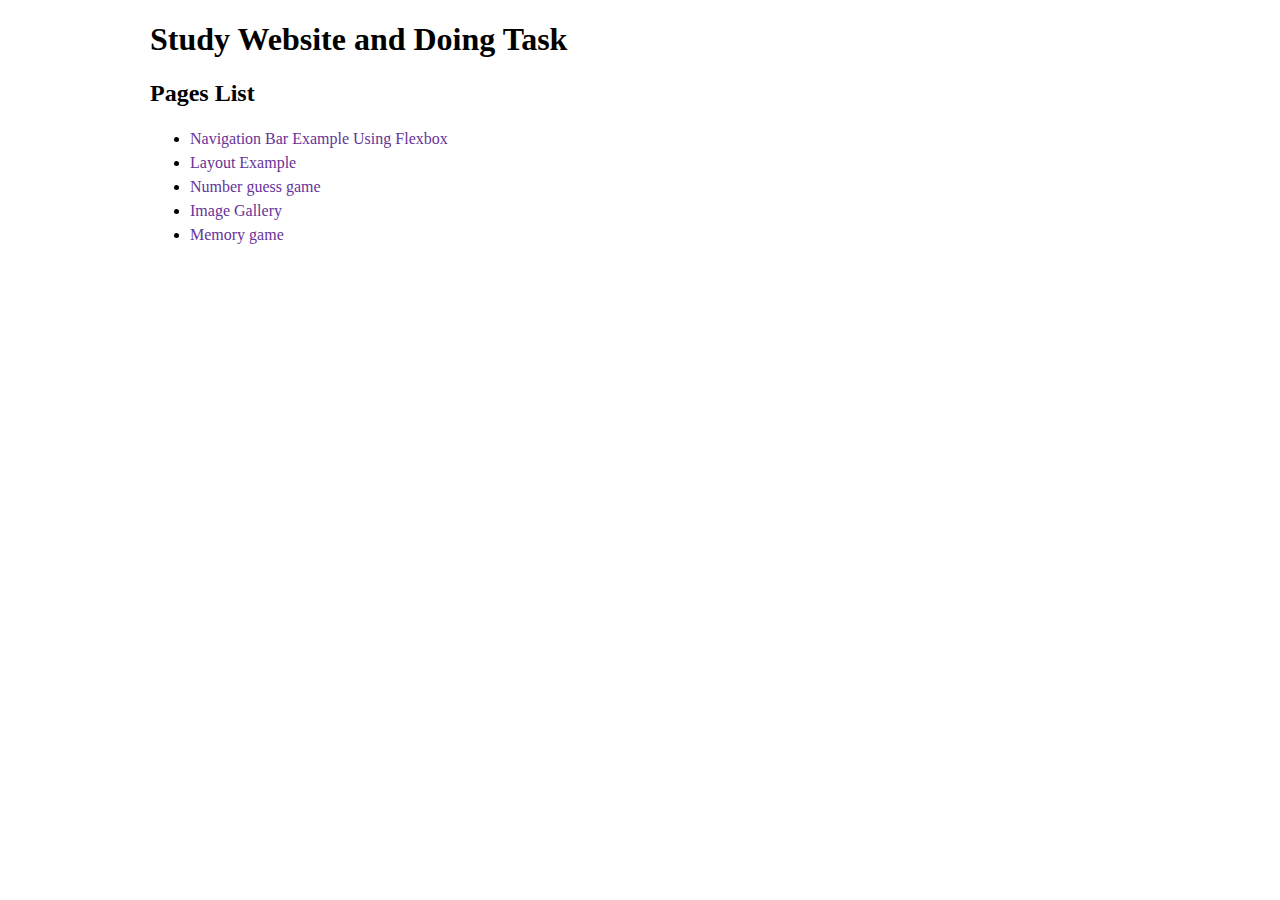
<file: index.html>
<!DOCTYPE html>
<html lang="en">
<head>
  <meta charset="UTF-8">
  <meta name="viewport" content="width=device-width, initial-scale=1.0">
  <link rel="stylesheet" href="styles.css">
  <title>My Website</title>
</head>
<body>
  <main>
    <h1>Study Website and Doing Task</h1>
    <article>
      <h2>Pages List</h2>
      <ul>
        <li><a href="navbar.html">Navigation Bar Example Using Flexbox</a></li>
        <li><a href="layout-exercise/">Layout Example</a></li>
        <li><a href='js-overview/number-guess.html'>Number guess game</a></li>
        <li><a href='gallery-start/'>Image Gallery</a></li>
        <li><a href="memory-game/">Memory game</a></li>
      </ul>
    </article>
  </main>
</body>
</html>
</file>
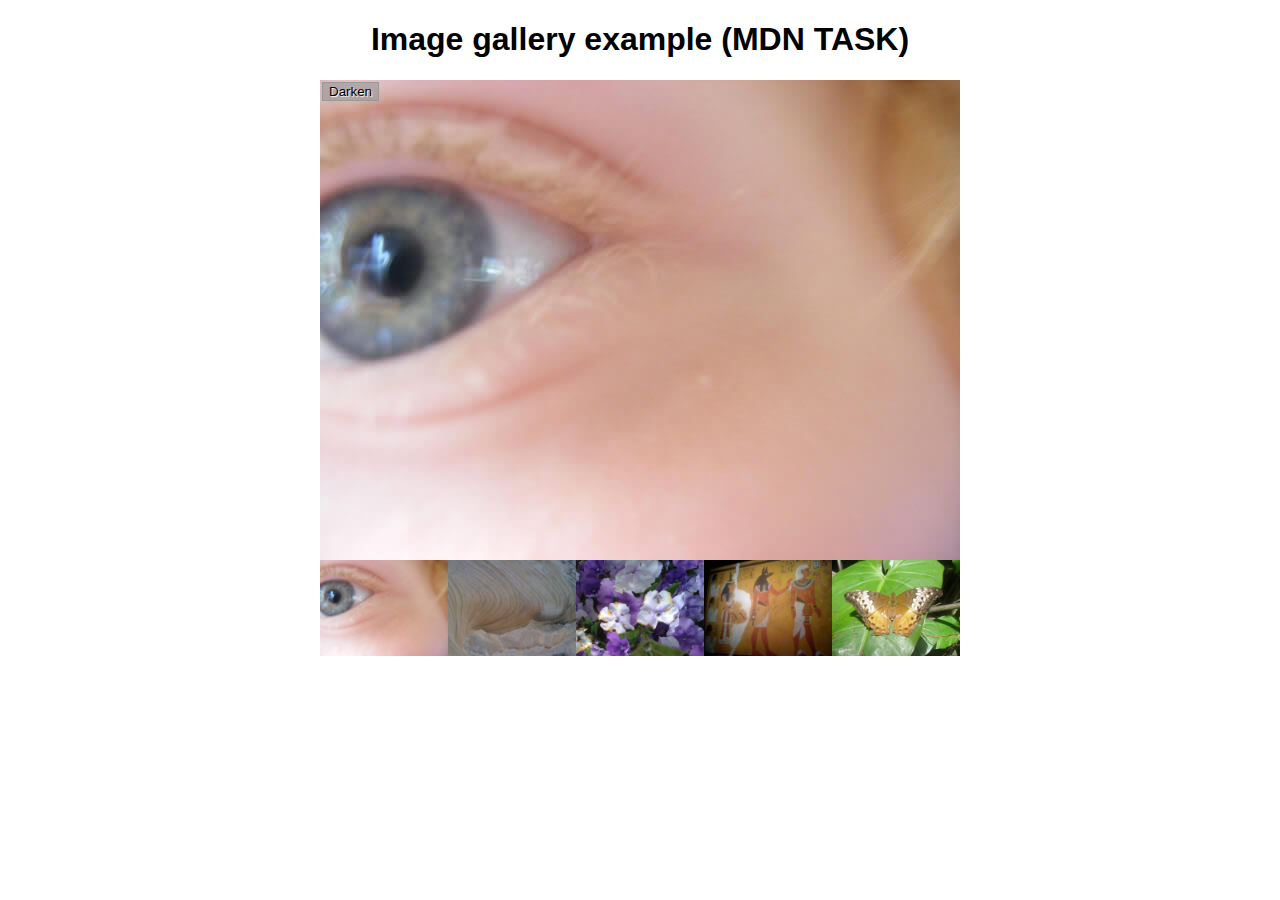
<file: gallery-start/index.html>
<!DOCTYPE html>
<html>
  <head>
    <meta charset="utf-8">

    <title>Image gallery</title>

    <link rel="stylesheet" href="style.css">
    
  </head>

  <body>
    <h1>Image gallery example (MDN TASK)</h1>

    <div class="full-img">
      <img class="displayed-img" src="images/pic1.jpg">
      <div class="overlay"></div>
      <button class="dark">Darken</button>
    </div>

    <div class="thumb-bar">


    </div>
    <script src="main.js"></script>
  </body>
</html>
</file>
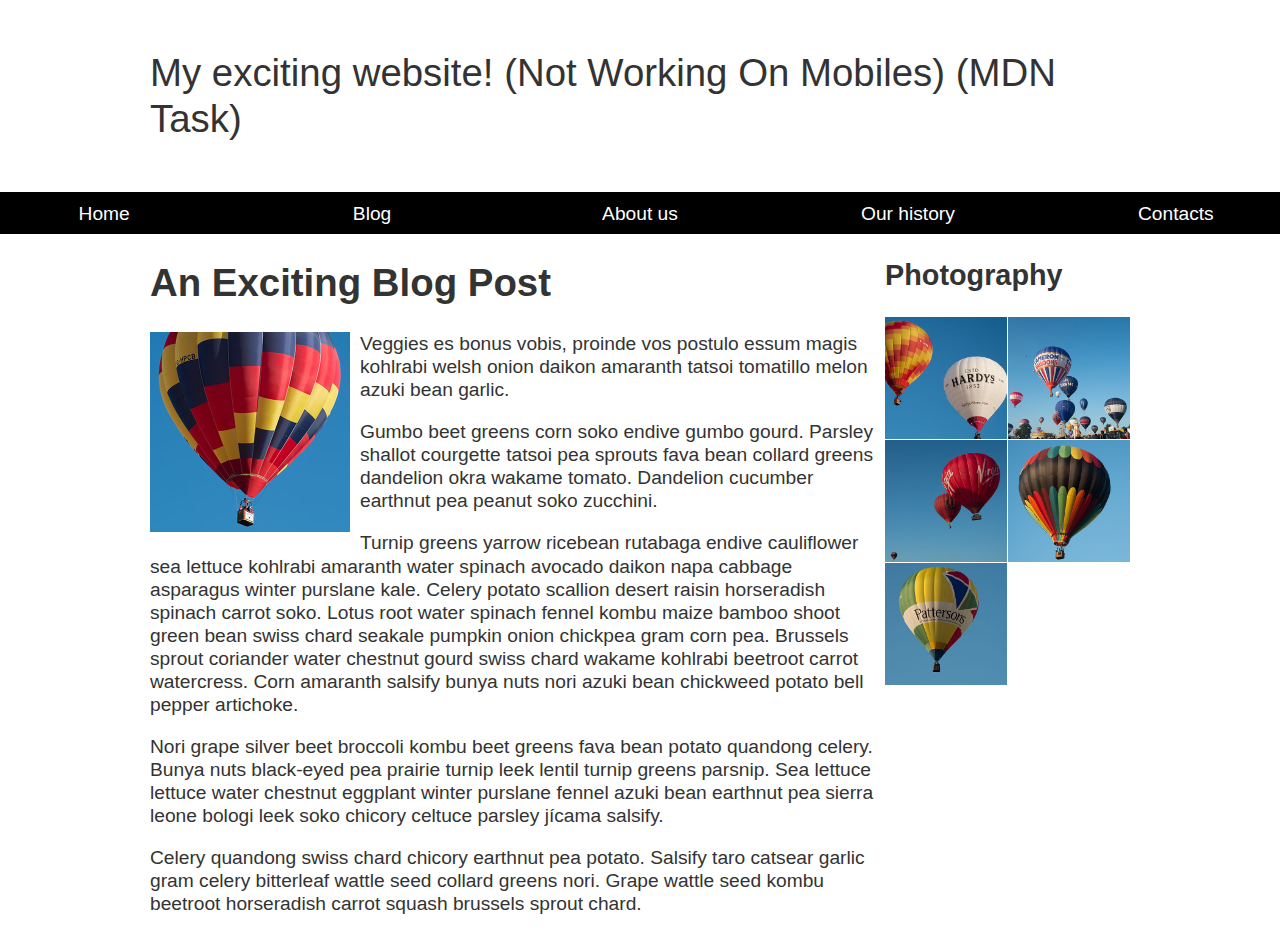
<file: layout-exercise/index.html>
<!DOCTYPE html>
<html>

<head>
  <meta charset="utf-8">
  <meta name="viewport" content="width=device-width, initial-scale=1">
  <title>Layout Task</title>
  <link href="styles.css" rel="stylesheet" type="text/css">
</head>

<body>

  <div class="logo">
    My exciting website! (Not Working On Mobiles) (MDN Task)
  </div>

  <nav>
    <ul>
      <li>
        <a href="">Home</a>
      </li>
      <li>
        <a href="">Blog</a>
      </li>
      <li>
        <a href="">About us</a>
      </li>
      <li>
        <a href="">Our history</a>
      </li>
      <li>
        <a href="">Contacts</a>
      </li>
    </ul>
  </nav>

  <main class="grid">
    <article>
      <h1>
        An Exciting Blog Post
      </h1>
      <img src="images/balloon-sq6.jpg" alt="placeholder" class="feature">
      <p>Veggies es bonus vobis, proinde vos postulo essum magis kohlrabi welsh onion daikon amaranth tatsoi tomatillo melon
        azuki bean garlic.</p>

      <p>Gumbo beet greens corn soko endive gumbo gourd. Parsley shallot courgette tatsoi pea sprouts fava bean collard greens
        dandelion okra wakame tomato. Dandelion cucumber earthnut pea peanut soko zucchini.</p>

      <p>Turnip greens yarrow ricebean rutabaga endive cauliflower sea lettuce kohlrabi amaranth water spinach avocado daikon
        napa cabbage asparagus winter purslane kale. Celery potato scallion desert raisin horseradish spinach carrot soko.
        Lotus root water spinach fennel kombu maize bamboo shoot green bean swiss chard seakale pumpkin onion chickpea gram
        corn pea. Brussels sprout coriander water chestnut gourd swiss chard wakame kohlrabi beetroot carrot watercress.
        Corn amaranth salsify bunya nuts nori azuki bean chickweed potato bell pepper artichoke.</p>

      <p>Nori grape silver beet broccoli kombu beet greens fava bean potato quandong celery. Bunya nuts black-eyed pea prairie
        turnip leek lentil turnip greens parsnip. Sea lettuce lettuce water chestnut eggplant winter purslane fennel azuki
        bean earthnut pea sierra leone bologi leek soko chicory celtuce parsley jícama salsify.</p>

      <p>Celery quandong swiss chard chicory earthnut pea potato. Salsify taro catsear garlic gram celery bitterleaf wattle
        seed collard greens nori. Grape wattle seed kombu beetroot horseradish carrot squash brussels sprout chard.</p>

    </article>

    <aside>
      <h2>
        Photography
      </h2>
      <ul class="photos">
        <li>
          <img src="images/balloon-sq1.jpg" alt="placeholder">
        </li>
        <li>
          <img src="images/balloon-sq2.jpg" alt="placeholder">
        </li>
        <li>
          <img src="images/balloon-sq3.jpg" alt="placeholder">
        </li>
        <li>
          <img src="images/balloon-sq4.jpg" alt="placeholder">
        </li>
        <li>
          <img src="images/balloon-sq5.jpg" alt="placeholder">
        </li>
      </ul>

    </aside>
  </main>

</body>

</html>
</file>
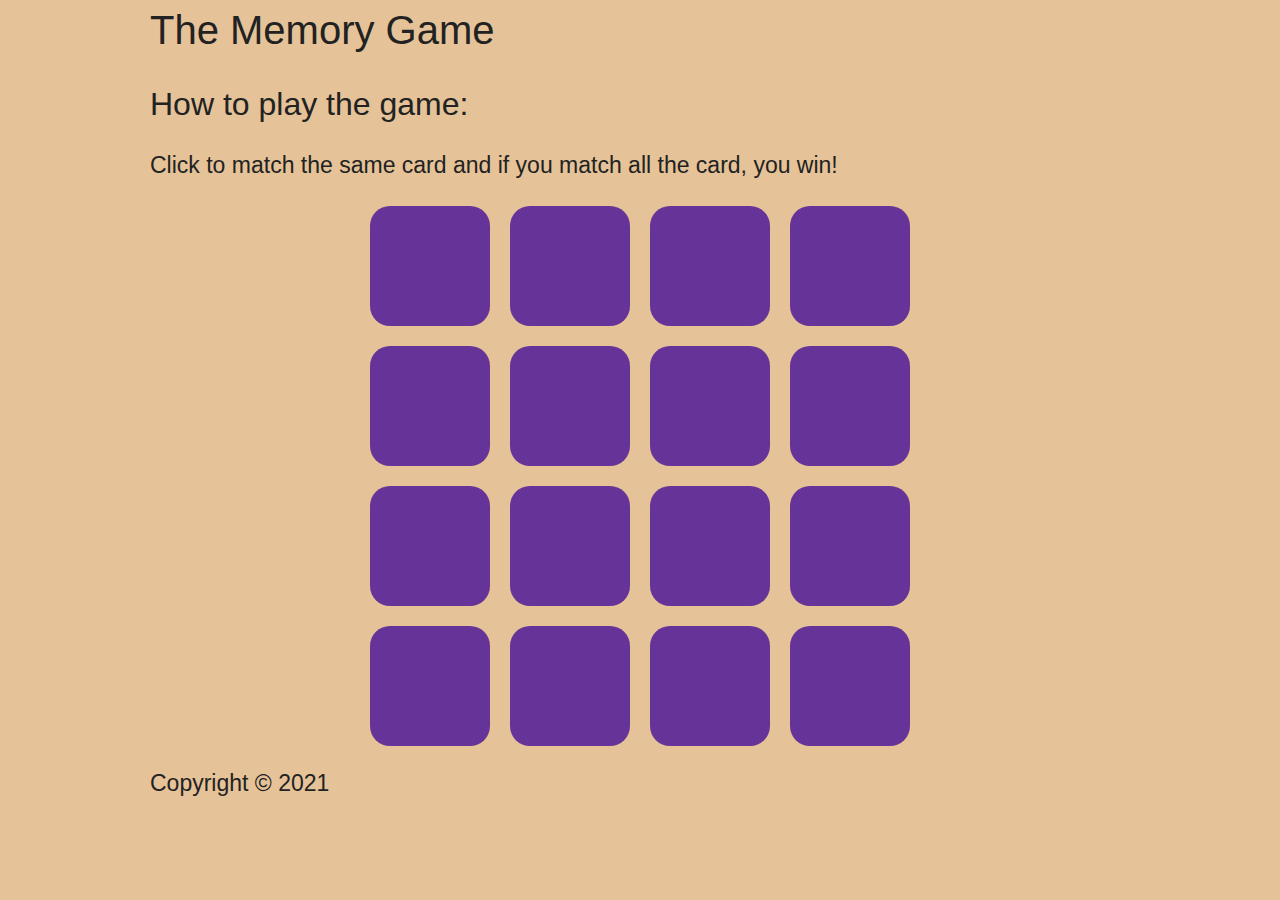
<file: memory-game/index.html>
<!DOCTYPE html>
<html>
  <head>
    <meta charset="utf-8">
    <meta name="author" content="venven">
    <meta name="description" content="The Classic Memory Game">
    <meta name="viewport" content="width=device-width, initial-scale=1">
    <link rel="stylesheet" href="style.css">
    <script src="script.js" defer></script>
    <title>Memory Game</title>
  </head>
  <body>
    <header>
      <h1>The Memory Game</h1>
    </header>
    <main>
      <article>
        <section class="instruction">
          <h2>How to play the game:</h2>
          <p>Click to match the same card and if you match all the card, you win!</p>
        </section>
        <section class="memory-card">
          <div></div>
          <div></div>
          <div></div>
          <div></div>
          <div></div>
          <div></div>
          <div></div>
          <div></div>
          <div></div>
          <div></div>
          <div></div>
          <div></div>
          <div></div>
          <div></div>
          <div></div>
          <div></div> 
        </section>
      </article>
    </main>
    <footer>
      <p>Copyright &copy; 2021</p>
    </footer>
  </body>
</html>
</file>
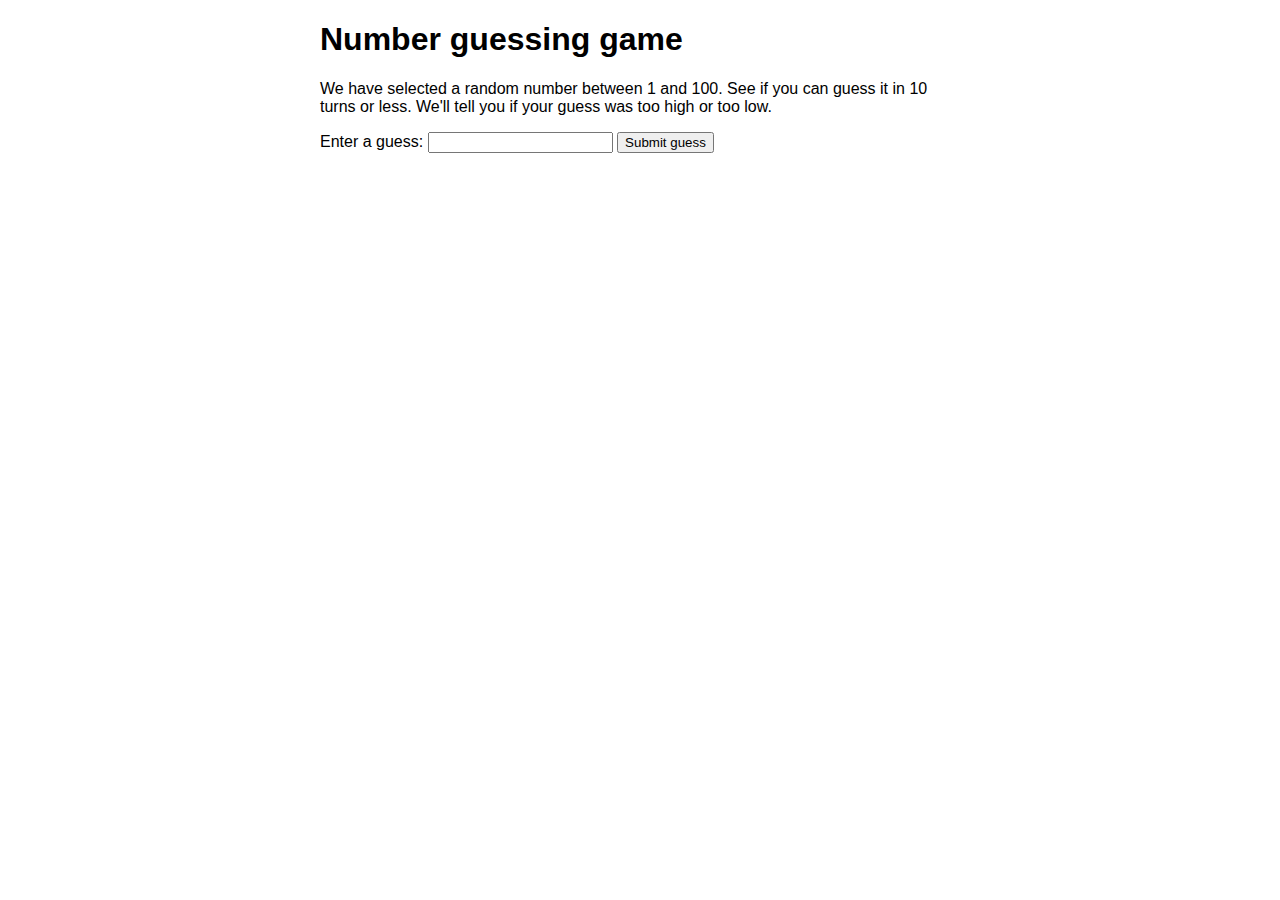
<file: js-overview/number-game-errors.html>
<!DOCTYPE html>
<html>
  <head>
    <meta charset="utf-8">

    <title>Number guessing game</title>

    <style>
      html {
        font-family: sans-serif;
      }
      body {
        width: 50%;
        max-width: 800px;
        min-width: 480px;
        margin: 0 auto;
      }
      .lastResult {
        color: white;
        padding: 3px;
      }
    </style>
  </head>

  <body>
      <h1>Number guessing game</h1>

      <p>We have selected a random number between 1 and 100. See if you can guess it in 10 turns or less. We'll tell you if your guess was too high or too low.</p>

<div class="form">
  <label for="guessField">Enter a guess: </label><input type="text" id="guessField" class="guessField">
  <input type="submit" value="Submit guess" class="guessSubmit">
</div>

<div class="resultParas">
  <p class="guesses"></p>
  <p class="lastResult"></p>
  <p class="lowOrHi"></p>
</div>

</body>

<script>
  let randomNumber = Math.floor(Math.random()) + 1;

  const guesses = document.querySelector('.guesses');
  const lastResult = document.querySelector('.lastResult');
  const lowOrHi = document.querySelector('.lowOrHi');
  const guessSubmit = document.querySelector('.guessSubmit');
  const guessField = document.querySelector('.guessField');

  let guessCount = 1;
  let resetButton;

  function checkGuess() {

    let userGuess = Number(guessField.value);
    if(guessCount === 1) {
      guesses.textContent = 'Previous guesses: ';
    }
    guesses.textContent += userGuess + ' ';

    if(userGuess === randomNumber) {
      lastResult.textContent = 'Congratulations! You got it right!';
      lastResult.style.backgroundColor = 'green';
      lowOrHi.textContent = '';
      setGameOver();
    } else if(guessCount === 10) {
      lastResult.textContent = '!!!GAME OVER!!!';
      setGameOver();
    } else {
      lastResult.textContent = 'Wrong!';
      lastResult.style.backgroundColor = 'red';
      if(userGuess < randomNumber) {
        lowOrHi.textContent = 'Last guess was too low!';
      } else if(userGuess > randomNumber) {
        lowOrHi.textContent = 'Last guess was too high!';
      }
    }

    guessCount++;
    guessField.value = '';
    guessField.focus();
  }
  guessSubmit.addEventListener('click', checkGuess);

  function setGameOver() {
	  guessField.disabled = true;
	  guessSubmit.disabled = true;
	  resetButton = document.createElement('button');
	  resetButton.textContent = 'Start new game';
	  document.body.appendChild(resetButton);
	  resetButton.addEventListener('click', resetGame);
  }

  function resetGame() {
	  guessCount = 1;

	  const resetParas = document.querySelectorAll('.resultParas p');
	  for(let i = 0; i < resetParas.length; i++) {
		  resetParas[i].textContent = '';
	  }
	  resetButton.parentNode.removeChild(resetButton);

	  guessField.disabled = false;
	  guessSubmit.disabled = false;
	  guessField.value = '';
	  guessField.focus();

	  lastResult.style.backgroundColor = 'white';

	  randomNumber = Math.floor(Math.random()) + 1;
  }
</script>
</html>
</file>
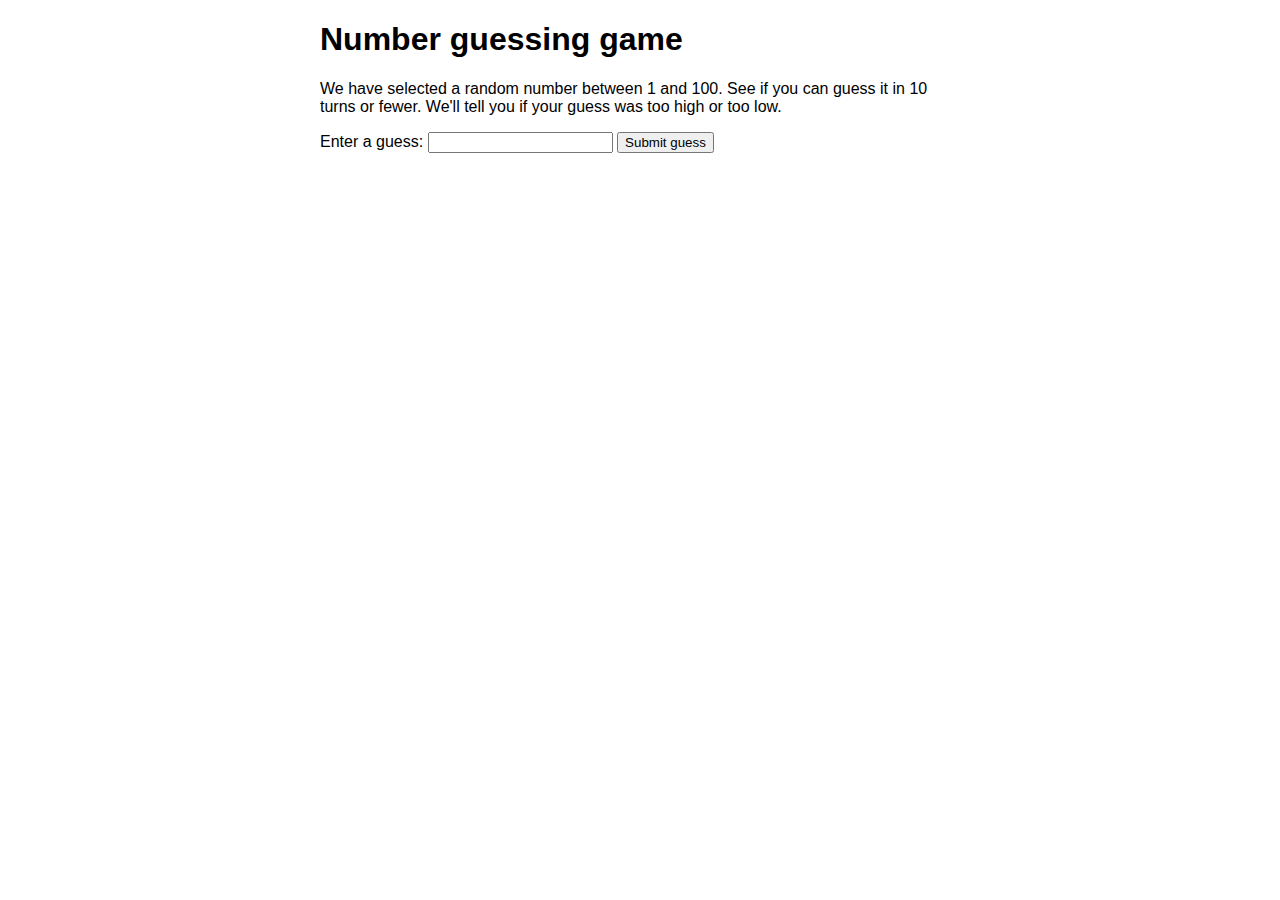
<file: js-overview/number-guess.html>
<!DOCTYPE html>
<html>
  <head>
    <meta charset="utf-8">

    <title>Number guessing game</title>

    <style>
      html {
        font-family: sans-serif;
      }

      body {
        width: 50%;
        max-width: 800px;
        min-width: 480px;
        margin: 0 auto;
      }

      .lastResult {
        color: white;
        padding: 3px;
      }
    </style>
  </head>

  <body>
    <h1>Number guessing game</h1>

    <p>We have selected a random number between 1 and 100. See if you can guess it in 10 turns or fewer. We'll tell you if your guess was too high or too low.</p>

    <div class="form">
      <label for="guessField">Enter a guess: </label>
      <input type="text" id="guessField" class="guessField">
      <input type="submit" value="Submit guess" class="guessSubmit">
    </div>

    <div class="resultParas">
      <p class="guesses"></p>
      <p class="lastResult"></p>
      <p class="lowOrHi"></p>
    </div>

    <script>
      let randomNumber = Math.floor(Math.random() * 100) + 1;
      const guesses = document.querySelector('.guesses');
      const lastResult = document.querySelector('.lastResult');
      const lowOrHi = document.querySelector('.lowOrHi');

      const guessSubmit = document.querySelector('.guessSubmit');
      const guessField = document.querySelector('.guessField');

      let guessCount = 1;
      let resetButton;

      function checkGuess() {
        let userGuess = Number(guessField.value);
        if (guessCount === 1) {
          guesses.textContent = 'Previous guesses: ';
        }
        guesses.textContent += userGuess + ' ';

        if (userGuess === randomNumber) {
          lastResult.textContent = 'Congratulations! You got it right!';
          lastResult.style.backgroundColor = 'green';
          lowOrHi.textContent = '';
          setGameOver();
        } else if (guessCount === 10) {
          lastResult.textContent = '!!!GAME OVER!!!';
          lowOrHi.textContent = '';
          setGameOver();
        } else {
          lastResult.textContent = 'Wrong!';
          lastResult.style.backgroundColor = 'red';
          if(userGuess < randomNumber) {
            lowOrHi.textContent = 'Last guess was too low!';
          } else if(userGuess > randomNumber) {
            lowOrHi.textContent = 'Last guess was too high!';
          }
        }

        guessCount++;
        guessField.value = '';
        guessField.focus();
      }

      guessSubmit.addEventListener('click', checkGuess);

      function setGameOver() {
        guessField.disabled = true;
        guessSubmit.disabled = true;
        resetButton = document.createElement('button');
        resetButton.textContent = 'Start new game';
        document.body.append(resetButton);
        resetButton.addEventListener('click', resetGame);
      }

      function resetGame() {
        guessCount = 1;

        const resetParas = document.querySelectorAll('.resultParas p');
        for (let i = 0 ; i < resetParas.length ; i++) {
          resetParas[i].textContent = '';
        }

        resetButton.parentNode.removeChild(resetButton);

        guessField.disabled = false;
        guessSubmit.disabled = false;
        guessField.value = '';
        guessField.focus();

        lastResult.style.backgroundColor = 'white';

        randomNumber = Math.floor(Math.random() * 100) + 1;
      }

    </script>
  </body>
</html>
</file>
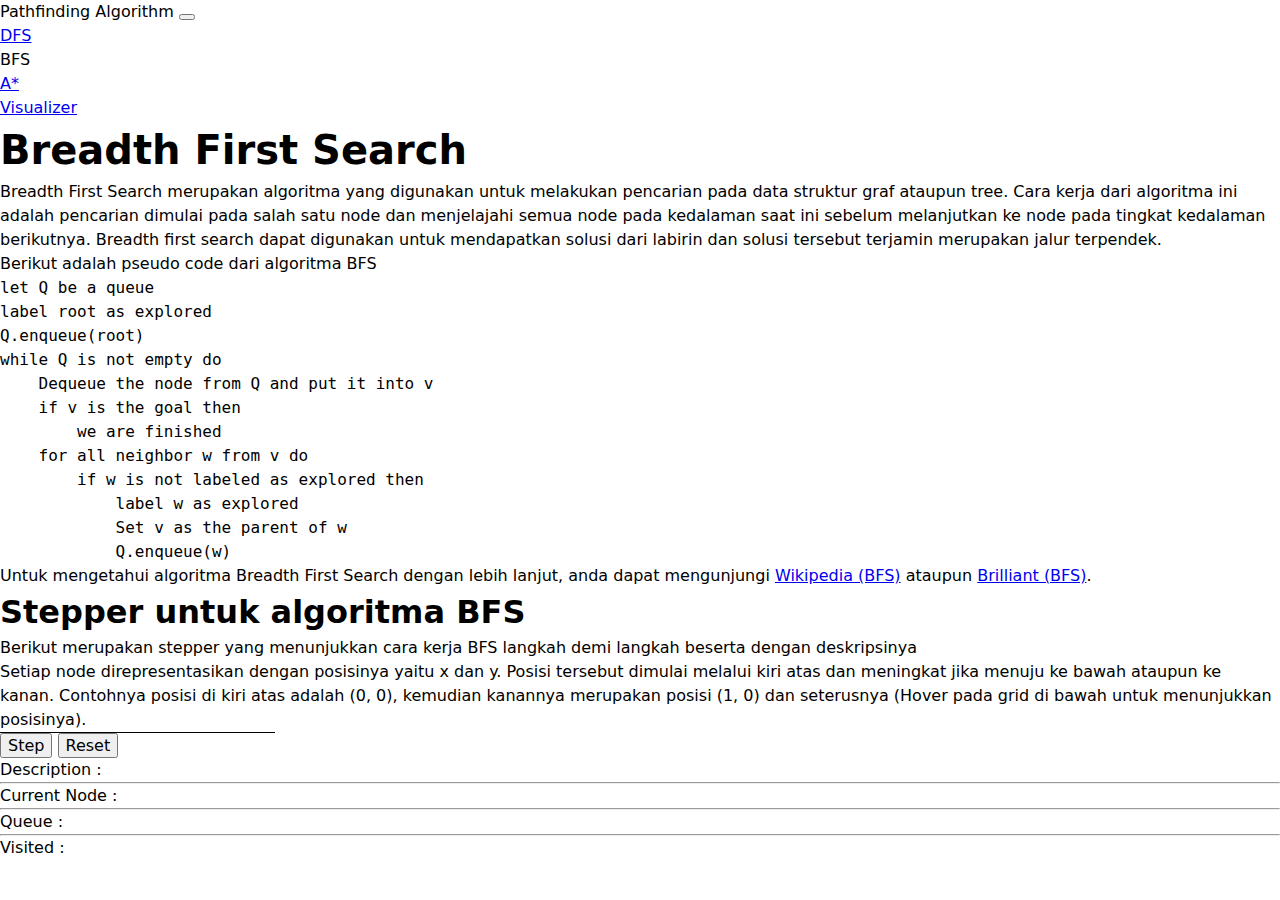
<file: pathfinding/bfs.html>
<!DOCTYPE html>
<html lang="en">
<head>
    <meta charset="UTF-8">
    <meta name="viewport" content="width=device-width, initial-scale=1.0">
    <title>Breadth First Search</title>
    <link rel="stylesheet" href="style.css">
    <link href="https://cdn.jsdelivr.net/npm/bootstrap@5.2.3/dist/css/bootstrap.min.css" rel="stylesheet" integrity="sha384-rbsA2VBKQhggwzxH7pPCaAqO46MgnOM80zW1RWuH61DGLwZJEdK2Kadq2F9CUG65" crossorigin="anonymous">
    <script src="https://cdn.jsdelivr.net/npm/bootstrap@5.2.3/dist/js/bootstrap.bundle.min.js" integrity="sha384-kenU1KFdBIe4zVF0s0G1M5b4hcpxyD9F7jL+jjXkk+Q2h455rYXK/7HAuoJl+0I4" crossorigin="anonymous"></script>
    <script src="helper.js"></script>
    <script src="stepper.js"></script>
    <link rel="stylesheet" href="bs-override.css">
    <script>
        let algorithm = 'bfs';
    </script>
</head>
<body>
    <nav class="navbar navbar-expand-lg navbar-dark bg-dark">
        <div class="container">
            <a class="navbar-brand">Pathfinding Algorithm</a>
            <button class="navbar-toggler" type="button" data-bs-toggle="collapse" data-bs-target="#navbarSupportedContent" aria-controls="navbarSupportedContent" aria-expanded="false" aria-label="Toggle navigation">
                <span class="navbar-toggler-icon"></span>
            </button>
            <div class="collapse navbar-collapse ms-2" id="navbarSupportedContent">
                <ul class="navbar-nav me-auto mb-2 mb-lg-0">
                  <li class="nav-item">
                    <a class="nav-link" href="dfs.html">DFS</a>
                  </li>
                  <li class="nav-item active">
                    <a class="nav-link active" aria-current="page">BFS</a>
                  </li>
                  <li class="nav-item">
                    <a class="nav-link" href="astar.html">A*</a>
                  </li>
                  <li class="nav-item">
                    <a class="nav-link" href="index.html">Visualizer</a>
                  </li>
                </ul>
              </div>
            </div>
        </div>
    </nav>
    <div class="container mb-3">
        <h1>Breadth First Search</h1>
        <p>
            Breadth First Search merupakan algoritma yang digunakan untuk melakukan pencarian pada data
            struktur graf ataupun tree. Cara kerja dari algoritma ini adalah pencarian dimulai pada salah
            satu node dan menjelajahi semua node pada kedalaman saat ini sebelum melanjutkan ke node pada tingkat kedalaman
            berikutnya. Breadth first search dapat digunakan untuk mendapatkan solusi dari labirin dan solusi tersebut
            terjamin merupakan jalur terpendek.
        </p>
        <p>
            Berikut adalah pseudo code dari algoritma BFS
            <pre><code>let Q be a queue
label root as explored
Q.enqueue(root)
while Q is not empty do
    Dequeue the node from Q and put it into v
    if v is the goal then
        we are finished
    for all neighbor w from v do
        if w is not labeled as explored then
            label w as explored
            Set v as the parent of w
            Q.enqueue(w)</code></pre>
        </p>
        <p>
            Untuk mengetahui algoritma Breadth First Search dengan lebih lanjut, anda dapat mengunjungi
            <a href="https://en.wikipedia.org/wiki/Breadth-first_search">Wikipedia (BFS)</a>
            ataupun
            <a href="https://brilliant.org/wiki/breadth-first-search-bfs/">Brilliant (BFS)</a>.
        </p>
        <h2>
            Stepper untuk algoritma BFS
        </h2>
        <p>
            Berikut merupakan stepper yang menunjukkan cara kerja BFS langkah demi langkah beserta dengan deskripsinya
        </p>
        <p>
            Setiap node direpresentasikan dengan posisinya yaitu x dan y. Posisi tersebut dimulai melalui kiri atas dan
            meningkat jika menuju ke bawah ataupun ke kanan. Contohnya posisi di kiri atas adalah (0, 0), kemudian
            kanannya merupakan posisi (1, 0) dan seterusnya (Hover pada grid di bawah untuk menunjukkan posisinya).
        </p>
        <div class="row mb-3 gx-2">
            <div class="col-12 col-md-5">
                <div class="visualizer-grid visualizer-grid--stepper mx-auto" style="width: 275px;"></div>
                <div class="mt-2 text-center">
                    <button class="btn btn-success" id="stepper">Step</button>
                    <button class="btn btn-danger" id="reset">Reset</button>
                </div>
            </div>
            <div class="col-12 col-md-7">
                <div class="row mb-2">
                    <span class="fw-bold">Description :</span> 
                    <span id="description"></span>
                </div>
                <hr /> 
                <div class="row mb-2">
                    <span class="fw-bold">Current Node :</span> 
                    <span id="current-node"></span>
                </div>
                <hr />
                <div class="row mb-2" id="queue">
                    <div class="col-12 fw-bold">Queue :</div>
                    <div class="col-12 flex-container"></div>
                </div>
                <hr />
                <div class="row mb-2" id="visited">
                    <div class="col-12 fw-bold">Visited :</div>
                    <div class="col-12 flex-container"></div>
                </div>
            </div>
        </div>
    </div>
</body>
</html>
</file>
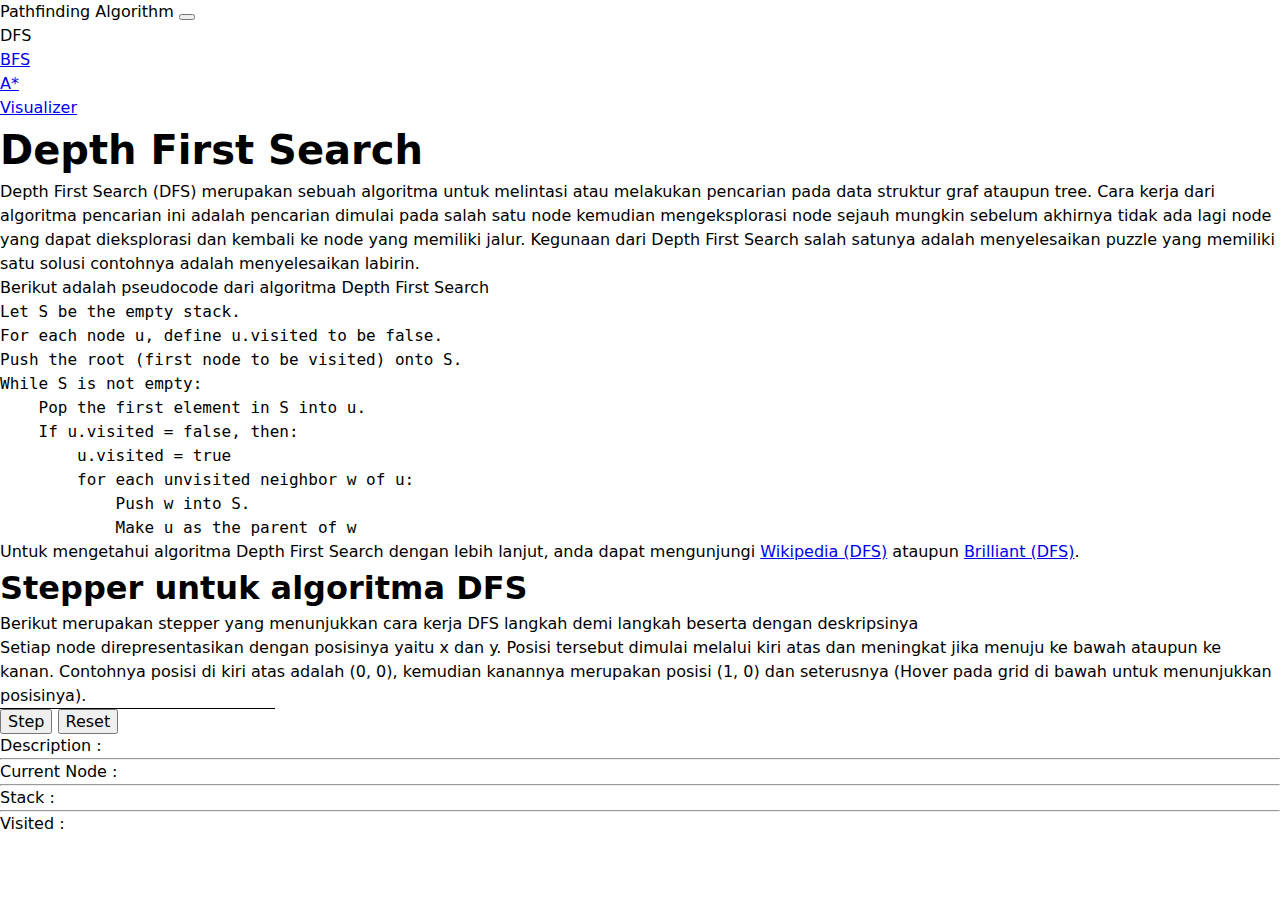
<file: pathfinding/dfs.html>
<!DOCTYPE html>
<html lang="en">
<head>
    <meta charset="UTF-8">
    <meta name="viewport" content="width=device-width, initial-scale=1.0">
    <title>Depth First Search</title>
    <link rel="stylesheet" href="style.css">
    <link href="https://cdn.jsdelivr.net/npm/bootstrap@5.2.3/dist/css/bootstrap.min.css" rel="stylesheet" integrity="sha384-rbsA2VBKQhggwzxH7pPCaAqO46MgnOM80zW1RWuH61DGLwZJEdK2Kadq2F9CUG65" crossorigin="anonymous">
    <script src="https://cdn.jsdelivr.net/npm/bootstrap@5.2.3/dist/js/bootstrap.bundle.min.js" integrity="sha384-kenU1KFdBIe4zVF0s0G1M5b4hcpxyD9F7jL+jjXkk+Q2h455rYXK/7HAuoJl+0I4" crossorigin="anonymous"></script>
    <script src="helper.js"></script>
    <script src="stepper.js"></script>
    <link rel="stylesheet" href="bs-override.css">
    <script>
        let algorithm = 'dfs';
    </script>
</head>
<body>
    <nav class="navbar navbar-expand-lg navbar-dark bg-dark">
        <div class="container">
            <a class="navbar-brand">Pathfinding Algorithm</a>
            <button class="navbar-toggler" type="button" data-bs-toggle="collapse" data-bs-target="#navbarSupportedContent" aria-controls="navbarSupportedContent" aria-expanded="false" aria-label="Toggle navigation">
                <span class="navbar-toggler-icon"></span>
            </button>
            <div class="collapse navbar-collapse ms-2" id="navbarSupportedContent">
                <ul class="navbar-nav me-auto mb-2 mb-lg-0">
                  <li class="nav-item active">
                    <a class="nav-link active" aria-current="page">DFS</a>
                  </li>
                  <li class="nav-item">
                    <a class="nav-link" href="bfs.html">BFS</a>
                  </li>
                  <li class="nav-item">
                    <a class="nav-link" href="astar.html">A*</a>
                  </li>
                  <li class="nav-item">
                    <a class="nav-link" href="index.html">Visualizer</a>
                  </li>
                </ul>
              </div>
            </div>
        </div>
    </nav>
    <div class="container mb-3">
        <h1>Depth First Search</h1>
        <p>
            Depth First Search (DFS) merupakan sebuah algoritma untuk melintasi atau melakukan pencarian pada data struktur
            graf ataupun tree. Cara kerja dari algoritma pencarian ini adalah pencarian dimulai pada salah satu node kemudian
            mengeksplorasi node sejauh mungkin sebelum akhirnya tidak ada lagi node yang dapat dieksplorasi dan kembali ke
            node yang memiliki jalur. Kegunaan dari Depth First Search salah satunya adalah menyelesaikan puzzle yang memiliki
            satu solusi contohnya adalah menyelesaikan labirin.
        </p>
        <p>
            Berikut adalah pseudocode dari algoritma Depth First Search
            <pre><code>Let S be the empty stack.
For each node u, define u.visited to be false.
Push the root (first node to be visited) onto S.
While S is not empty:
    Pop the first element in S into u.
    If u.visited = false, then:
        u.visited = true
        for each unvisited neighbor w of u:
            Push w into S.
            Make u as the parent of w</code></pre>
        </p>
        <p>
            Untuk mengetahui algoritma Depth First Search dengan lebih lanjut, anda dapat mengunjungi
            <a href="https://en.wikipedia.org/wiki/Depth-first_search">Wikipedia (DFS)</a>
            ataupun
            <a href="https://brilliant.org/wiki/depth-first-search-dfs/">Brilliant (DFS)</a>.
        </p>
        <h2>
            Stepper untuk algoritma DFS
        </h2>
        <p>
            Berikut merupakan stepper yang menunjukkan cara kerja DFS langkah demi langkah beserta dengan deskripsinya
        </p>
        <p>
            Setiap node direpresentasikan dengan posisinya yaitu x dan y. Posisi tersebut dimulai melalui kiri atas dan
            meningkat jika menuju ke bawah ataupun ke kanan. Contohnya posisi di kiri atas adalah (0, 0), kemudian
            kanannya merupakan posisi (1, 0) dan seterusnya (Hover pada grid di bawah untuk menunjukkan posisinya).
        </p>
        <div class="row gx-2 mb-3">
            <div class="col-12 col-md-5">
                <div class="visualizer-grid visualizer-grid--stepper mx-auto" style="width: 275px;"></div>
                <div class="mt-2 text-center">
                    <button class="btn btn-success" id="stepper">Step</button>
                    <button class="btn btn-danger" id="reset">Reset</button>
                </div>
            </div>
            <div class="col-12 col-md-7">
                <div class="row mb-2">
                    <span class="fw-bold">Description :</span> 
                    <span id="description"></span>
                </div>
                <hr /> 
                <div class="row mb-2">
                    <span class="fw-bold">Current Node :</span> 
                    <span id="current-node"></span>
                </div>
                <hr />
                <div class="row mb-2" id="stack">
                    <div class="col-12 fw-bold">Stack :</div>
                    <div class="col-12 flex-container"></div>
                </div>
                <hr />
                <div class="row mb-2" id="visited">
                    <div class="col-12 fw-bold">Visited :</div>
                    <div class="col-12 flex-container"></div>
                </div>
            </div>
        </div>
    </div>
</body>
</html>
</file>
<file: styles.css>
body {
  width: 90%;
  max-width: 980px;
  margin: 0 auto;
}

p, li {
  line-height: 1.5;
}

a:link {
  color: rebeccapurple;
  text-decoration: none;
}

a:hover {
  border-bottom: 1px solid green;
}

a:focus {
  background-color: limegreen;
  color: white;
}
</file>
<file: gallery-start/style.css>
h1 {
  font-family: helvetica, arial, sans-serif;
  text-align: center;
}

body {
  width: 640px;
  margin: 0 auto;
}

.full-img {
  position: relative;
  display: block;
  width: 640px;
  height: 480px;
}

.overlay {
  position: absolute;
  top: 0;
  left: 0;
  width: 640px;
  height: 480px;
  background-color: rgba(0,0,0,0);
}

button {
  border: 0;
  background: rgba(150,150,150,0.6);
  text-shadow: 1px 1px 1px white;
  border: 1px solid #999;
  position: absolute;
  cursor: pointer;
  top: 2px;
  left: 2px;
}

/* .thumb-bar {
  display: flow-root;
} */

.thumb-bar img {
  display: block;
  width: 20%;
  float: left;
  cursor: pointer;
}
</file>
<file: layout-exercise/styles.css>
body {
  background-color: #fff;
  color: #333;
  margin: 0;
  font: 1.2em / 1.2 Arial, Helvetica, sans-serif;
}

img {
  max-width: 100%;
  display: block;
}

.logo {
  font-size: 200%;
  padding: 50px 20px;
  margin: 0 auto;
  max-width: 980px;
}

.grid {
  margin: 0 auto;
  padding: 0 20px;
  max-width: 980px;
  display: grid;
  grid-template-columns: 3fr 1fr;
}

nav {
  background-color: #000;
  padding: .5em;
}

nav ul {
  margin: 0;
  padding: 0;
  list-style: none;
  display: flex;
  justify-content: space-between;
}

nav li {
  width: 15%;
  text-align: center;
}

nav a {
  color: #fff;
  text-decoration: none;
  padding: .5em 1em;
}

nav a:hover {
  background-color: green;
}

.photos {
  list-style: none;
  margin: 0;
  padding: 0;
}

.feature {
  float: left;
  width: 200px;
  margin-right: 10px;
}

aside > ul {
  display: grid;
  grid-template-columns: 1fr 1fr;
  grid-gap: 1px;
}
</file>
<file: memory-game/style.css>
/* Table of Content
 * || Typography
 * || Page
 * || Content
 */


/* || Typography */
html {
  font-size: 10px;
}

body {
  font-size: 1.5rem;
  font-family: 'Gill Sans', 'Gill Sans MT', Calibri, 'Trebuchet MS', sans-serif;
  line-height: 1.5;
  color: #222;
  background-color: #E5C298;
}

h1, h2, h3, h4, h5, h6 {
  margin-top: 0;
  margin-bottom: 2rem;
  font-weight: 500;
}

h1 {
  font-size: 3.2rem;
}

h2 {
  font-size: 2.4rem;
}

h3 {
  font-size: 1.8rem;
}

h4 {
  font-size: 1.6rem;
}

h5 {
  font-size: 1.3rem;
}

h6 {
  font-size: 1rem;
}

p {
  margin-top: 0;
}

/* || Page */
body {
  max-width: 980px;
  width: 90%;
  margin: 0 auto;
}

/* || Content */
.memory-card {
  display: grid;
  grid-gap: 1rem;
  grid-template-columns: repeat(4, minmax(0, 120px));
  margin-bottom: 2rem;
}

.memory-card > div {
  background-color: rebeccapurple;
  border-radius: 20px;
  padding-bottom: 100%;
}

.popup {
  position: fixed;
  top: 50%;
  left: 50%;
  transform: translate(-50%, -50%);
  background-color: white;
  width: 400px;
  height: 300px;
  border-radius: 20px;
  box-shadow: 0 0 10px black;
  width: 200px;
  height: 150px;
}

.popup h2 {
  margin-top: 1rem;
  text-align: center;
}

.popup button {
  display: block;
  margin: 30% auto 0 auto;
  background-color: black;
  color: white;
  padding: 1rem 2rem;
  border: none;
  border-radius: 20px;
}

.popup button:hover {
  background-color: seagreen;
}

.popup button:active {
  background-color: royalblue;
}

/* || Desktop screen */
@media screen and (min-width: 475px) {
  /* || Typography */
  body {
    font-size: 2.3rem;
  }

  h1 {
    font-size: 4rem;
  }
  
  h2 {
    font-size: 3.2rem;
  }
  
  h3 {
    font-size: 2.6rem;
  }
  
  h4 {
    font-size: 2.4rem;
  }
  
  h5 {
    font-size: 2.1rem;
  }
  
  h6 {
    font-size: 1.8rem;
  }
  
  p {
    margin-top: 0;
  }

  /* || Content */
  .memory-card {
    grid-gap: 2rem;
    justify-content: center;
  }

  .popup {
    width: 400px;
    height: 300px;
  }

  .popup h2 {
    margin-top: 2rem;
  }

  .popup button {
    margin: 40% auto 0 auto;
  }
}
</file>
<file: pathfinding/style.css>
:root {
  --fs-default: 100%;
  --fs-sm: 0.875em;
  --font-size: 1rem;
  --fs-lg: 1.5rem;
  --fs-xl: 2rem;
  --fs-xxl: 2.5rem;
  --fs-xxxl: 3rem;
  --line-height: 1.5;
  --font-family: system-ui, -apple-system, "Segoe UI", "Roboto", "Ubuntu", "Cantarell", "Noto Sans", sans-serif, "Apple Color Emoji", "Segoe UI Emoji", "Segoe UI Symbol", "Noto Color Emoji";
  --code-family: monaco, "Consolas", "Lucida Console", monospace;
  --fw-regular: 400;
  --fw-medium: 500;
  --fw-semi-bold: 600;
  --fw-bold: 700;
  --spacing-sm: 0.75rem;
  --spacing: 1.5rem;
  --spacing-lg: 2.25rem;
  --spacing-xl: 3rem;
}

html,
body,
p,
ol,
ul,
li,
dt,
dd,
dl,
hr,
blockquote,
figure,
fieldset,
legend,
textarea,
pre,
iframe,
h1,
h2,
h3,
h4,
h5,
h6 {
  padding: 0;
  margin: 0;
}

ul {
  list-style: none;
}

button,
input,
select,
textarea,
option,
optgroup {
  margin: 0;
  font-family: inherit;
  font-size: 100%;
}

textarea {
  overflow: auto;
}

html {
  box-sizing: border-box;
}

*, *::after, *::before {
  box-sizing: inherit;
}

img,
video {
  height: auto;
  max-width: 100%;
}

iframe {
  border: 0;
}

table {
  border-collapse: collapse;
  border-spacing: 0;
}

html {
  font-size: var(--fs-default);
  line-height: var(--line-height);
  text-rendering: optimizeLegibility;
  text-size-adjust: 100%;
}

body {
  font-family: var(--font-family);
}

h1 {
  font-size: var(--fs-xxl);
}

h2 {
  font-size: var(--fs-xl);
}

h3 {
  font-size: var(--fs-lg);
}

main,
aside,
figure,
section,
article,
header,
footer {
  display: block;
}

pre,
code {
  font-family: var(--code-family);
}

/** GRID DISPLAY **/
.grid-50-50 {
  display: grid;
  grid-template-columns: 1fr 1fr;
}

/** VISUALIZER STYLE **/
.visualizer-grid {
  border-left-width: 1px;
  border-top-width: 1px;
  border-bottom-width: 0;
  border-right-width: 0;
  border-style: solid;
}
.visualizer-grid__row {
  display: grid;
}
.visualizer-grid__node {
  padding-top: 100%;
  position: relative;
  background: transparent;
  transition: ease-in 0.2s;
}
.visualizer-grid__node--border-rb {
  border-right-width: 1px;
  border-bottom-width: 1px;
  border-top-width: 0;
  border-left-width: 0;
  border-style: solid;
}
.visualizer-grid__node--visited {
  background-color: rgb(0, 0, 255);
  transition: ease-in 0.2s;
}
.visualizer-grid__node--wall {
  background-color: rgb(0, 0, 0);
  transition: ease-in 0.2s;
}
.visualizer-grid__node--source {
  background-color: rgb(255, 255, 0);
  transition: ease-in 0.2s;
}
.visualizer-grid__node--destination {
  background-color: rgb(0, 255, 0);
  transition: ease-in 0.2s;
}
.visualizer-grid__node--path {
  background-color: rgb(255, 0, 0);
  transition: ease-in 0.2s;
}
.visualizer-grid__node--highlight {
  background-color: blueviolet;
  transition: ease-in 0.2s;
}
.visualizer-grid__node--future {
  background-color: lightgreen;
  transition: ease-in 0.2s;
}
.visualizer-grid__text {
  position: absolute;
  left: 50%;
  top: 50%;
  transform: translate(-50%, -50%);
}

.flex-container {
  display: flex;
  flex-wrap: wrap;
}
.flex-container > div {
  margin: 0 0.25rem;
  padding: 0.25 0.5rem;
  transition: ease-in 0.2s;
  padding: 0.25rem 0.5rem;
  border: 1px solid black;
}
</file>
<file: pathfinding/bs-override.css>
.tooltip {
    --bs-tooltip-bg: #303030;
}

.form-select {
    display: inline-block;
    width: auto;
}
</file>
